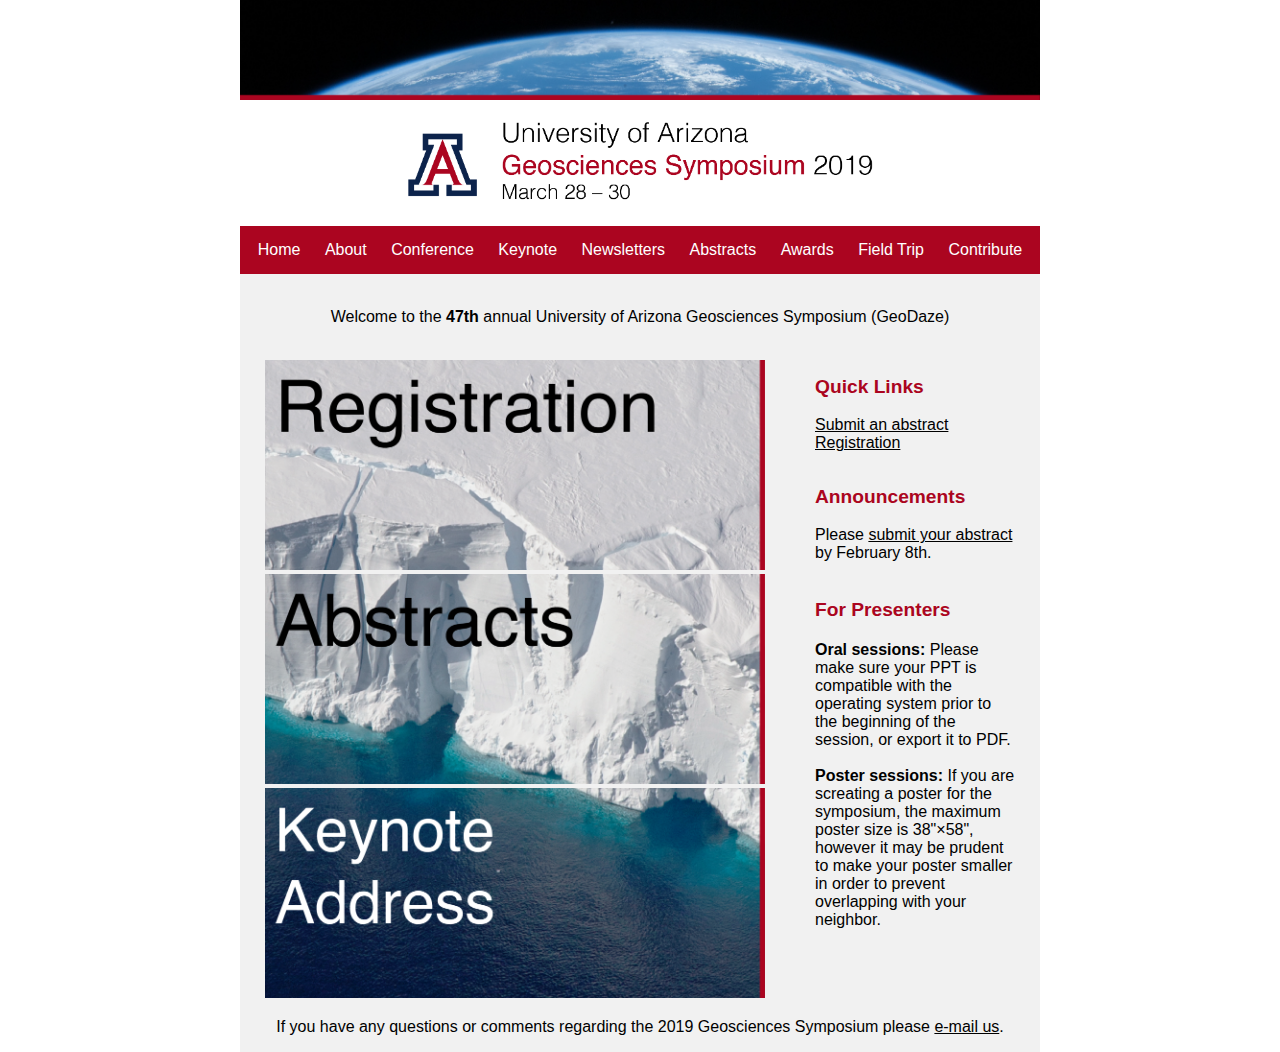
<file: index.html>
<!DOCTYPE html>
<html>
  <head>
    <title>GeoDaze 2019</title>
    <link rel="icon" href="images/favicon.png">
    <meta charset="UTF-8">
    <meta name="keywords" content="university Arizona geophysics geosciences global seismology tectonics Tucson symposium GeoDaze 2019"/>
    <link rel="stylesheet" href="styles.css">
  </head>

  <div id="wrapper">
    <table width="800" border="0" cellspacing="0" cellpadding="0">
      <tr>
      	<td colspan="5"> <img src="images/18_banner.png" alt="UA Geoscience Symposium" width="800" border="0" /></td>
      </tr>
      <tr>
      	<td colspan="5"> <img src="images/18_header.png" alt="April 12-14" width="800" border="0" /></td>
      </tr>

      <tr style="background-color: var(--myred);">
      	<td width="25" height="0" colspan="1"></td>
      	<td width="500" colspan="1"></td>
      	<td width="50" colspan="1"></td>
      	<td width="200" colspan="1"></td>
      	<td width="25" colspan="1"></td>
      </tr>

      <tr style="background-color: var(--myred);">
      	<td width="800" height="10" valign="middle" colspan="5">
          <ul>
            <li><a href="index.html">Home</a></li>
            <li><a href="about.html">About</a></li>
            <li><a href="conference.html">Conference</a></li>
            <li><a href="keynote.html">Keynote</a></li>
            <li><a href="newsletters.html">Newsletters</a></li>
            <li><a href="abstracts.html">Abstracts</a></li>
            <li><a href="awards.html">Awards</a></li>
            <li><a href="fieldtrip.html">Field Trip</a></li>
            <li><a href="contribute.html">Contribute</a></li>
          </ul>
      	</td>
      </tr>

      <tr style="background-color: var(--mygray);">
      	<td colspan="5" rowspan="1" valign="top"><br>
          <p>Welcome to the <b>47th</b> annual University of Arizona Geosciences Symposium (GeoDaze)</p><br>
      	</td>
      </tr>
      <tr style="background-color: var(--mygray);">
      	<td colspan="1" rowspan "1" valign="top">
      	</td>
      	<td colspan="1" rowspan="1" valign="top" style="text-align: left;">
          <a href="https://docs.google.com/forms/d/e/1FAIpQLSeUO0b3mNeQ2wWhVIBxJXWhLzxVRH2YHEnRylY8JoM0tU9caQ/viewform?usp=sf_link"><img src="images/registration.png" alt="Newsletters" width="500" height="210" border="0" /></a>
          <a href="abstracts.html"><img src="images/18_submit.png" alt="Abstracts" width="500" height="210" border="0" /></a>
          <a href="speaker.html"><img src="images/18_keynote.png" alt="About our keynote speaker" width="500" height="210" border="0" /></a>
      	</td>
        <td colspan="1" rowspan "1" valign="top">
        </td>
      	<td colspan="1" rowspan="1" valign="top" style="text-align: left;">
          <p><b style="color: var(--myred); font-size: 120%;">Quick Links</b><br><br>
            <a href="abstracts.html">Submit an abstract</a><br>
            <a href="https://docs.google.com/forms/d/e/1FAIpQLSeUO0b3mNeQ2wWhVIBxJXWhLzxVRH2YHEnRylY8JoM0tU9caQ/viewform?usp=sf_link">Registration</a><br>
            <br>
          </p>
          <p><b style="color: var(--myred); font-size: 120%;">Announcements</b><br><br>
            Please <a href="abstracts.html">submit your abstract</a> by February 8th.<br>
            <br>
          </p>
          <p style="color: var(--myred); font-size: 120%;"><b>For Presenters</b></p>
          <p><b>Oral sessions:</b> Please make sure your PPT is compatible with the operating system prior to the beginning of the session, or export it to PDF.<br><br>
          <b>Poster sessions:</b> If you are screating a poster for the symposium, the maximum poster size is 38"&times;58", however it may be prudent to make your poster smaller in order to prevent overlapping with your neighbor.</p>
           <br>
      	</td>
      	<td colspan="1" rowspan "1" valign="top">
      	</td>
      </tr>
      <tr style="background-color: var(--mygray)">
      	<td colspan="5">
          <p>If you have any questions or comments regarding the 2019 Geosciences Symposium please <a href="mailto:hlkehoe@email.arizona.edu">e-mail us</a>.</p>
      	</td>
      </tr>
    </table>
  </div>
</html>
</file>
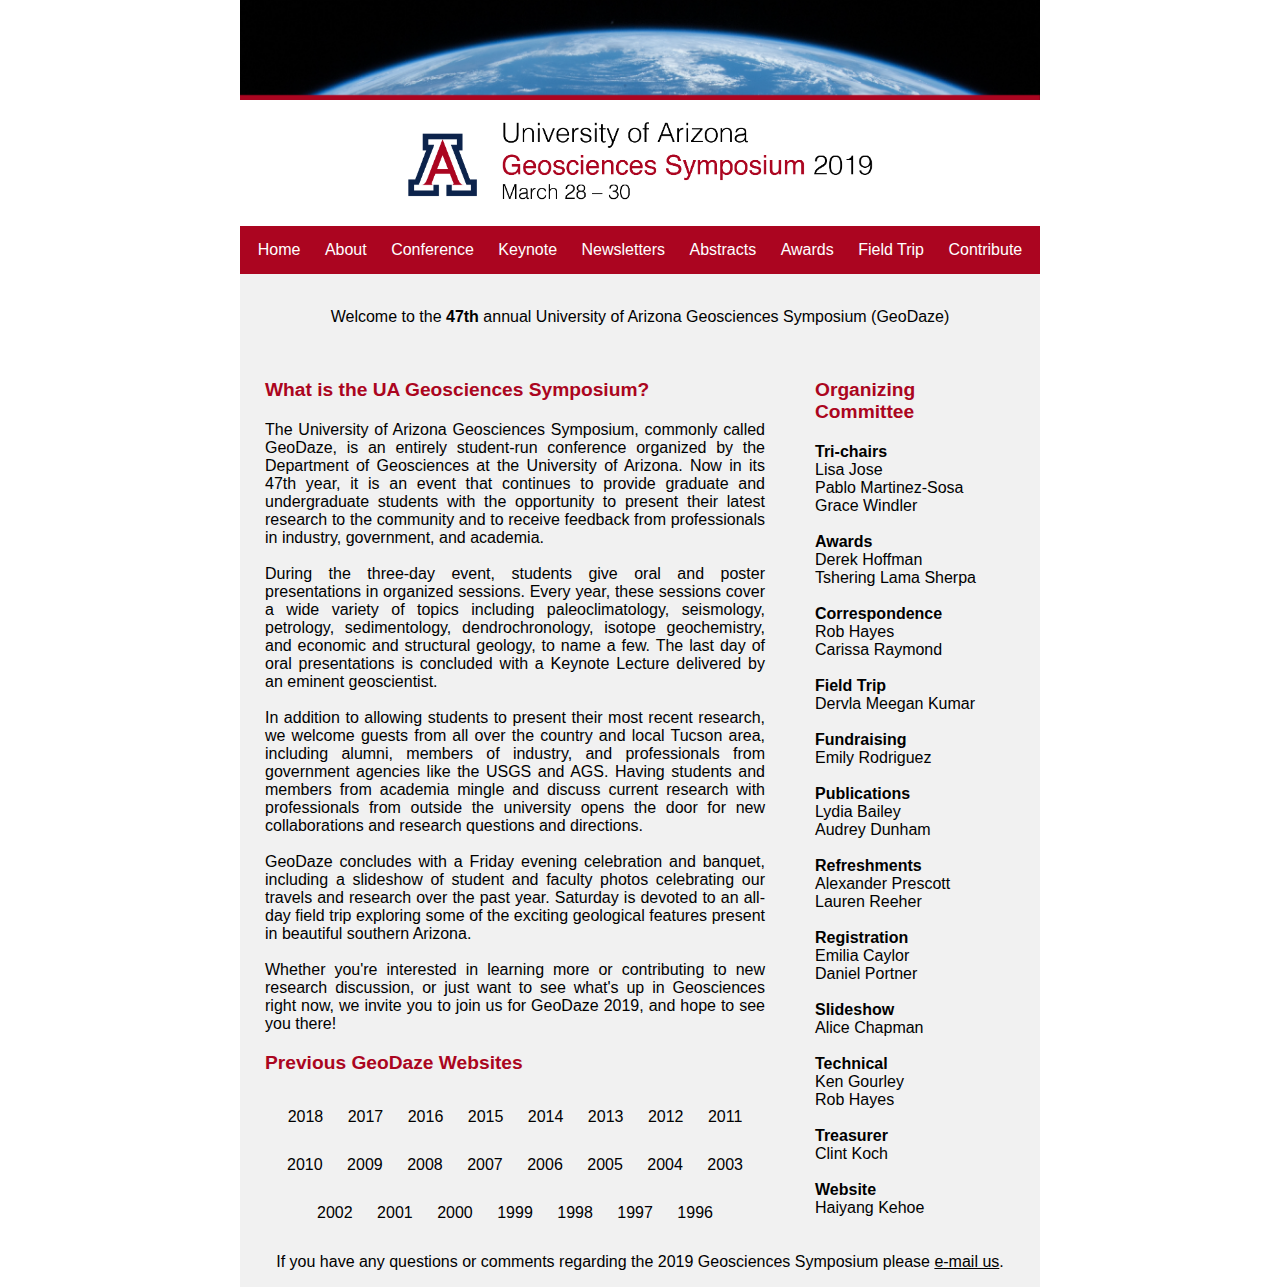
<file: about.html>
<!DOCTYPE html>
<html>
  <head>
    <title>GeoDaze 2019</title>
    <link rel="icon" href="images/favicon.png">
    <meta charset="UTF-8">
    <meta name="keywords" content="university Arizona geophysics geosciences global seismology tectonics Tucson symposium GeoDaze 2019"/>
    <link rel="stylesheet" href="styles.css">
  </head>

  <div id="wrapper">
    <table width="800" border="0" cellspacing="0" cellpadding="0">
      <tr>
      	<td colspan="5"> <img src="images/18_banner.png" alt="UA Geoscience Symposium" width="800" border="0" /></td>
      </tr>
      <tr>
      	<td colspan="5"> <img src="images/18_header.png" alt="April 12-14" width="800" border="0" /></td>
      </tr>

      <tr style="background-color: var(--myred);">
      	<td width="25" height="0" colspan="1"></td>
      	<td width="500" colspan="1"></td>
      	<td width="50" colspan="1"></td>
      	<td width="200" colspan="1"></td>
      	<td width="25" colspan="1"></td>
      </tr>

      <tr style="background-color: var(--myred);">
      	<td width="800" height="10" valign="middle" colspan="5">
          <ul>
            <li><a href="index.html">Home</a></li>
            <li><a href="about.html">About</a></li>
            <li><a href="conference.html">Conference</a></li>
            <li><a href="keynote.html">Keynote</a></li>
            <li><a href="newsletters.html">Newsletters</a></li>
            <li><a href="abstracts.html">Abstracts</a></li>
            <li><a href="awards.html">Awards</a></li>
            <li><a href="fieldtrip.html">Field Trip</a></li>
            <li><a href="contribute.html">Contribute</a></li>
          </ul>
      	</td>
      </tr>

      <tr style="background-color: var(--mygray);">
      	<td colspan="5" rowspan="1" valign="top"><br>
          <p>Welcome to the <b>47th</b> annual University of Arizona Geosciences Symposium (GeoDaze)</p><br>
      	</td>
      </tr>
      <tr style="background-color: var(--mygray);">
      	<td colspan="1" rowspan "1" valign="top">
      	</td>
      	<td colspan="1" rowspan="1" valign="top">
          <p style="color: var(--myred); font-size: 120%; text-align: left;"><b>What is the UA Geosciences Symposium?</b></p>
          <p style="text-align: justify;">The University of Arizona Geosciences Symposium, commonly called GeoDaze, is an entirely student-run conference organized by the Department of Geosciences at the University of Arizona. Now in its 47th year, it is an event that continues to provide graduate and undergraduate students with the opportunity to present their latest research to the community and to receive feedback from professionals in industry, government, and academia.<br><br>
          During the three-day event, students give oral and poster presentations in organized sessions. Every year, these sessions cover a wide variety of topics including paleoclimatology, seismology, petrology, sedimentology, dendrochronology, isotope geochemistry, and economic and structural geology, to name a few. The last day of oral presentations is concluded with a Keynote Lecture delivered by an eminent geoscientist.<!-- This year we are proud to host Dr. Isabel Monta&#241;ez, Professor and Chancellor's Leadership Professor at University of California, Davis and current President of the Geological Society of America, as our eminent keynote speaker.--><br><br>
          In addition to allowing students to present their most recent research, we welcome guests from all over the country and local Tucson area, including alumni, members of industry, and professionals from government agencies like the USGS and AGS. Having students and members from academia mingle and discuss current research with professionals from outside the university opens the door for new collaborations and research questions and directions.<br><br>
          GeoDaze concludes with a Friday evening celebration and banquet, including a slideshow of student and faculty photos celebrating our travels and research over the past year. Saturday is devoted to an all-day field trip exploring some of the exciting geological features present in beautiful southern Arizona.<br><br>
          Whether you're interested in learning more or contributing to new research discussion, or just want to see what's up in Geosciences right now, we invite you to join us for GeoDaze 2019, and hope to see you there!</p>
          <p style="color: var(--myred); font-size: 120%; text-align: left;"><b>Previous GeoDaze Websites</b></p>
            <ul style="background-color: var(--mygray);">
              <li><a style="color: black;" href="http://earth.geo.arizona.edu/18/">2018</a></li>
              <li><a style="color: black;" href="http://earth.geo.arizona.edu/17/">2017</a></li>
              <li><a style="color: black;" href="http://earth.geo.arizona.edu/16/">2016</a></li>
              <li><a style="color: black;" href="http://earth.geo.arizona.edu/15/">2015</a></li>
              <li><a style="color: black;" href="http://earth.geo.arizona.edu/14/">2014</a></li>
              <li><a style="color: black;" href="http://earth.geo.arizona.edu/13/">2013</a></li>
              <li><a style="color: black;" href="http://earth.geo.arizona.edu/12/">2012</a></li>
              <li><a style="color: black;" href="http://earth.geo.arizona.edu/11/">2011</a></li>
              <li><a style="color: black;" href="http://earth.geo.arizona.edu/10/">2010</a></li>
              <li><a style="color: black;" href="http://earth.geo.arizona.edu/09/">2009</a></li>
              <li><a style="color: black;" href="http://earth.geo.arizona.edu/08/">2008</a></li>
              <li><a style="color: black;" href="http://earth.geo.arizona.edu/07/">2007</a></li>
              <li><a style="color: black;" href="http://earth.geo.arizona.edu/06/">2006</a></li>
              <li><a style="color: black;" href="http://earth.geo.arizona.edu/05/">2005</a></li>
              <li><a style="color: black;" href="http://earth.geo.arizona.edu/04/">2004</a></li>
              <li><a style="color: black;" href="http://earth.geo.arizona.edu/03/">2003</a></li>
              <li><a style="color: black;" href="http://earth.geo.arizona.edu/02/">2002</a></li>
              <li><a style="color: black;" href="http://earth.geo.arizona.edu/01/">2001</a></li>
              <li><a style="color: black;" href="http://earth.geo.arizona.edu/00/">2000</a></li>
              <li><a style="color: black;" href="http://earth.geo.arizona.edu/99/">1999</a></li>
              <li><a style="color: black;" href="http://earth.geo.arizona.edu/98/">1998</a></li>
              <li><a style="color: black;" href="http://earth.geo.arizona.edu/97/">1997</a></li>
              <li><a style="color: black;" href="http://earth.geo.arizona.edu/96/">1996</a></li>
            </ul>
      	</td>
        <td colspan="1" rowspan "1" valign="top">
        </td>
      	<td colspan="1" rowspan="1" valign="top" style="text-align: left;">
          <p style="color: var(--myred); font-size: 120%; text-align: left;"><b>Organizing Committee</b></p>
          <p>
          <b>Tri-chairs</b><br>
          Lisa Jose<br>
          Pablo Martinez-Sosa<br>
          Grace Windler<br>
          <br>
          <b>Awards</b><br>
          Derek Hoffman<br>
          Tshering Lama Sherpa<br>
          <br>
          <b>Correspondence</b><br>
          Rob Hayes<br>
          Carissa Raymond<br>
          <br>
          <b>Field Trip</b><br>
          Dervla Meegan Kumar<br>
          <br>
          <b>Fundraising</b><br>
          Emily Rodriguez<br>
          <br>
          <b>Publications</b><br>
          Lydia Bailey<br>
          Audrey Dunham<br>
          <br>
          <b>Refreshments</b><br>
          Alexander Prescott<br>
          Lauren Reeher<br>
          <br>
          <b>Registration</b><br>
          Emilia Caylor<br>
          Daniel Portner<br>
          <br>
          <b>Slideshow</b><br>
          Alice Chapman<br>
          <br>
          <b>Technical</b><br>
          Ken Gourley<br>
          Rob Hayes<br>
          <br>
          <b>Treasurer</b><br>
          Clint Koch<br>
          <br>
          <b>Website</b><br>
          Haiyang Kehoe<br>
          </p>
        </td>
      	<td colspan="1" rowspan "1" valign="top">
      	</td>
      </tr>
      <tr style="background-color: var(--mygray)">
      	<td colspan="5">
          <p>If you have any questions or comments regarding the 2019 Geosciences Symposium please <a href="mailto:hlkehoe@email.arizona.edu">e-mail us</a>.</p>
      	</td>
      </tr>
    </table>
  </div>
</html>
</file>
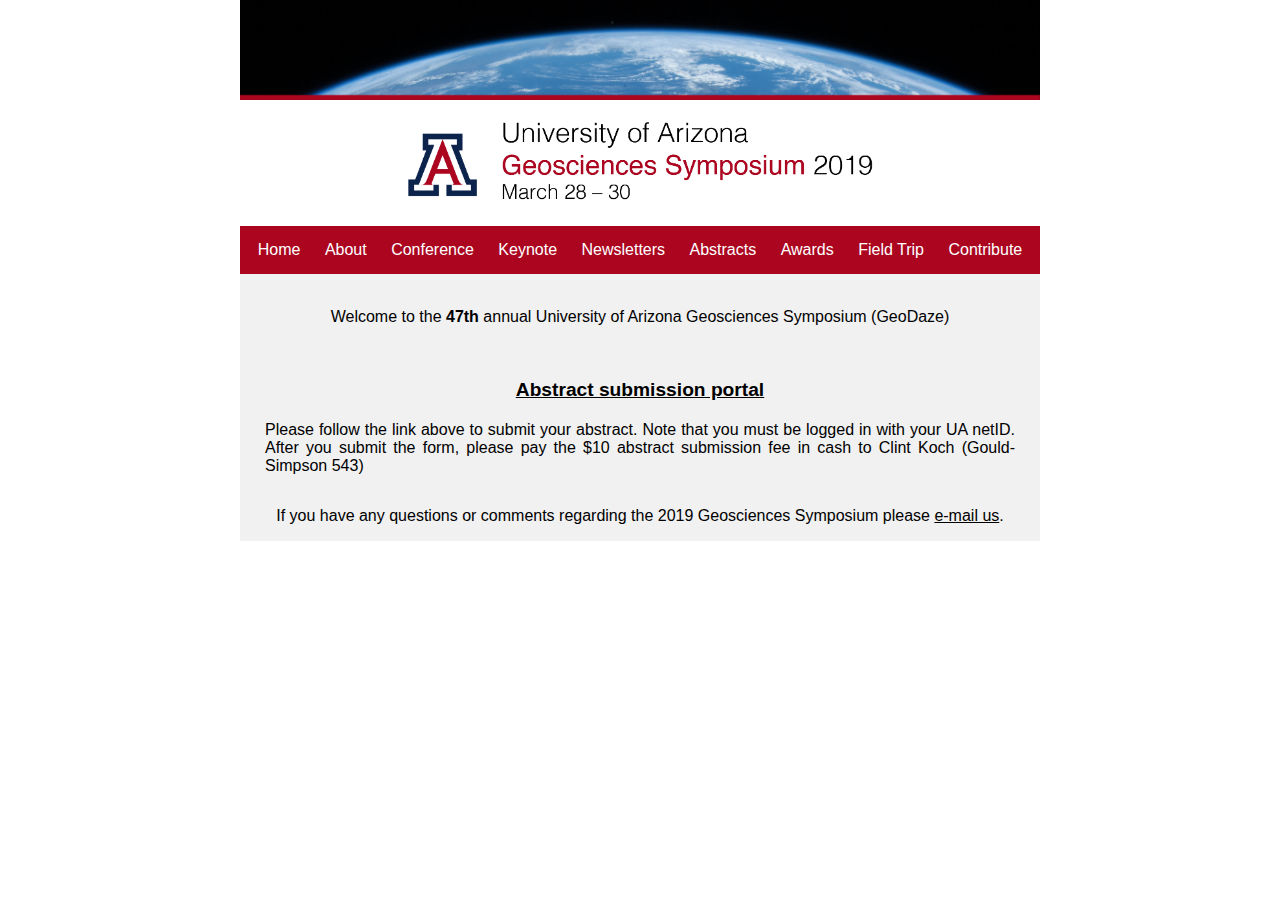
<file: abstracts.html>
<!DOCTYPE html>
<html>
  <head>
    <title>GeoDaze 2019</title>
    <link rel="icon" href="images/favicon.png">
    <meta charset="UTF-8">
    <meta name="keywords" content="university Arizona geophysics geosciences global seismology tectonics Tucson symposium GeoDaze 2019"/>
    <link rel="stylesheet" href="styles.css">
  </head>

  <div id="wrapper">
    <table width="800" border="0" cellspacing="0" cellpadding="0">
      <tr>
      	<td colspan="5"> <img src="images/18_banner.png" alt="UA Geoscience Symposium" width="800" border="0" /></td>
      </tr>
      <tr>
      	<td colspan="5"> <img src="images/18_header.png" alt="April 12-14" width="800" border="0" /></td>
      </tr>

      <tr style="background-color: var(--myred);">
      	<td width="25" height="0" colspan="1"></td>
      	<td width="500" colspan="1"></td>
      	<td width="50" colspan="1"></td>
      	<td width="200" colspan="1"></td>
      	<td width="25" colspan="1"></td>
      </tr>

      <tr style="background-color: var(--myred);">
      	<td width="800" height="10" valign="middle" colspan="5">
          <ul>
            <li><a href="index.html">Home</a></li>
            <li><a href="about.html">About</a></li>
            <li><a href="conference.html">Conference</a></li>
            <li><a href="keynote.html">Keynote</a></li>
            <li><a href="newsletters.html">Newsletters</a></li>
            <li><a href="abstracts.html">Abstracts</a></li>
            <li><a href="awards.html">Awards</a></li>
            <li><a href="fieldtrip.html">Field Trip</a></li>
            <li><a href="contribute.html">Contribute</a></li>
          </ul>
      	</td>
      </tr>

      <tr style="background-color: var(--mygray);">
      	<td colspan="5" rowspan="1" valign="top"><br>
          <p>Welcome to the <b>47th</b> annual University of Arizona Geosciences Symposium (GeoDaze)</p><br>
      	</td>
      </tr>
      <tr style="background-color: var(--mygray);">
      	<td colspan="1" rowspan "1" valign="top">
      	</td>
      	<td colspan="3" rowspan="1" valign="top">
          <!--<p style="color: var(--myred); font-size: 120%; text-align: center;"><b>The deadline for abstract submission has passed. The final schedule for oral and poster presentations can be found <a href="schedule.pdf">here</a></b></p>-->
          <p style="color: var(--myred); font-size: 120%; text-align: centered;"><b><a href="https://goo.gl/forms/RUzis7PeN4w4VrFl2">Abstract submission portal</a></b></p>
          <p style="text-align: justify;">Please follow the link above to submit your abstract. Note that you must be logged in with your UA netID. After you submit the form, please pay the $10 abstract submission fee in cash to Clint Koch (Gould-Simpson 543)</p>
      	</td>
        <td colspan="1" rowspan "1" valign="top">
        </td>
      	<td colspan="1" rowspan "1" valign="top">
      	</td>
      </tr>
      <tr style="background-color: var(--mygray)">
      	<td colspan="5">
          <p>If you have any questions or comments regarding the 2019 Geosciences Symposium please <a href="mailto:hlkehoe@email.arizona.edu">e-mail us</a>.</p>
      	</td>
      </tr>
    </table>
  </div>
</html>
</file>
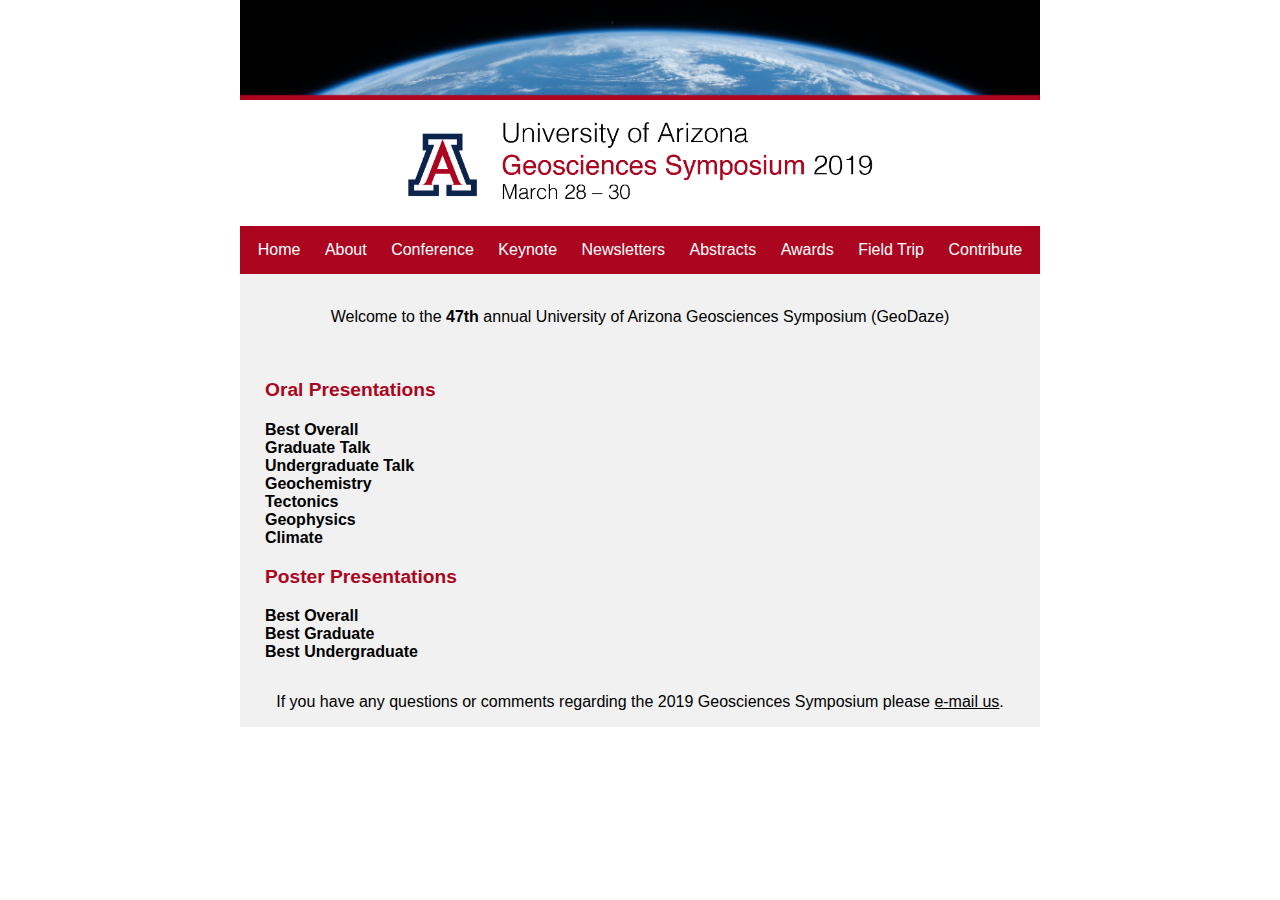
<file: awards.html>
<!DOCTYPE html>
<html>
  <head>
    <title>GeoDaze 2019</title>
    <link rel="icon" href="images/favicon.png">
    <meta charset="UTF-8">
    <meta name="keywords" content="university Arizona geophysics geosciences global seismology tectonics Tucson symposium GeoDaze 2019"/>
    <link rel="stylesheet" href="styles.css">
  </head>

  <div id="wrapper">
    <table width="800" border="0" cellspacing="0" cellpadding="0">
      <tr>
      	<td colspan="5"> <img src="images/18_banner.png" alt="UA Geoscience Symposium" width="800" border="0" /></td>
      </tr>
      <tr>
      	<td colspan="5"> <img src="images/18_header.png" alt="April 12-14" width="800" border="0" /></td>
      </tr>

      <tr style="background-color: var(--myred);">
      	<td width="25" height="0" colspan="1"></td>
      	<td width="500" colspan="1"></td>
      	<td width="50" colspan="1"></td>
      	<td width="200" colspan="1"></td>
      	<td width="25" colspan="1"></td>
      </tr>

      <tr style="background-color: var(--myred);">
      	<td width="800" height="10" valign="middle" colspan="5">
          <ul>
            <li><a href="index.html">Home</a></li>
            <li><a href="about.html">About</a></li>
            <li><a href="conference.html">Conference</a></li>
            <li><a href="keynote.html">Keynote</a></li>
            <li><a href="newsletters.html">Newsletters</a></li>
            <li><a href="abstracts.html">Abstracts</a></li>
            <li><a href="awards.html">Awards</a></li>
            <li><a href="fieldtrip.html">Field Trip</a></li>
            <li><a href="contribute.html">Contribute</a></li>
          </ul>
      	</td>
      </tr>

      <tr style="background-color: var(--mygray);">
      	<td colspan="5" rowspan="1" valign="top"><br>
          <p>Welcome to the <b>47th</b> annual University of Arizona Geosciences Symposium (GeoDaze)</p><br>
      	</td>
      </tr>
      <tr style="background-color: var(--mygray);">
      	<td colspan="1" rowspan "1" valign="top">
      	</td>
      	<td colspan="3" rowspan="1" valign="top">
          <!--<p style="color: var(--myred); font-size: 120%; text-align: left;"><b>Congratulations to the winners this year:</b></p>-->
          <p style="color: var(--myred); font-size: 120%; text-align: left;">
            <b>Oral Presentations</b><br>
          </p>
          <p style="text-align: left;">
            <b>Best Overall</b><br>
            <b>Graduate Talk</b><br>
            <b>Undergraduate Talk</b><br>
            <b>Geochemistry</b><br>
            <b>Tectonics</b><br>
            <b>Geophysics</b><br>
            <b>Climate</b><br>
          </p>
          <p style="color: var(--myred); font-size: 120%; text-align: left;">
            <b>Poster Presentations</b>
          <p style="text-align: left;">
            <b>Best Overall</b><br>
            <b>Best Graduate</b><br>
            <b>Best Undergraduate</b><br>
          </p>
      	</td>
        <td colspan="1" rowspan "1" valign="top">
        </td>
      	<td colspan="1" rowspan "1" valign="top">
      	</td>
      </tr>
      <tr style="background-color: var(--mygray)">
      	<td colspan="5">
          <p>If you have any questions or comments regarding the 2019 Geosciences Symposium please <a href="mailto:hlkehoe@email.arizona.edu">e-mail us</a>.</p>
      	</td>
      </tr>
    </table>
  </div>
</html>
</file>
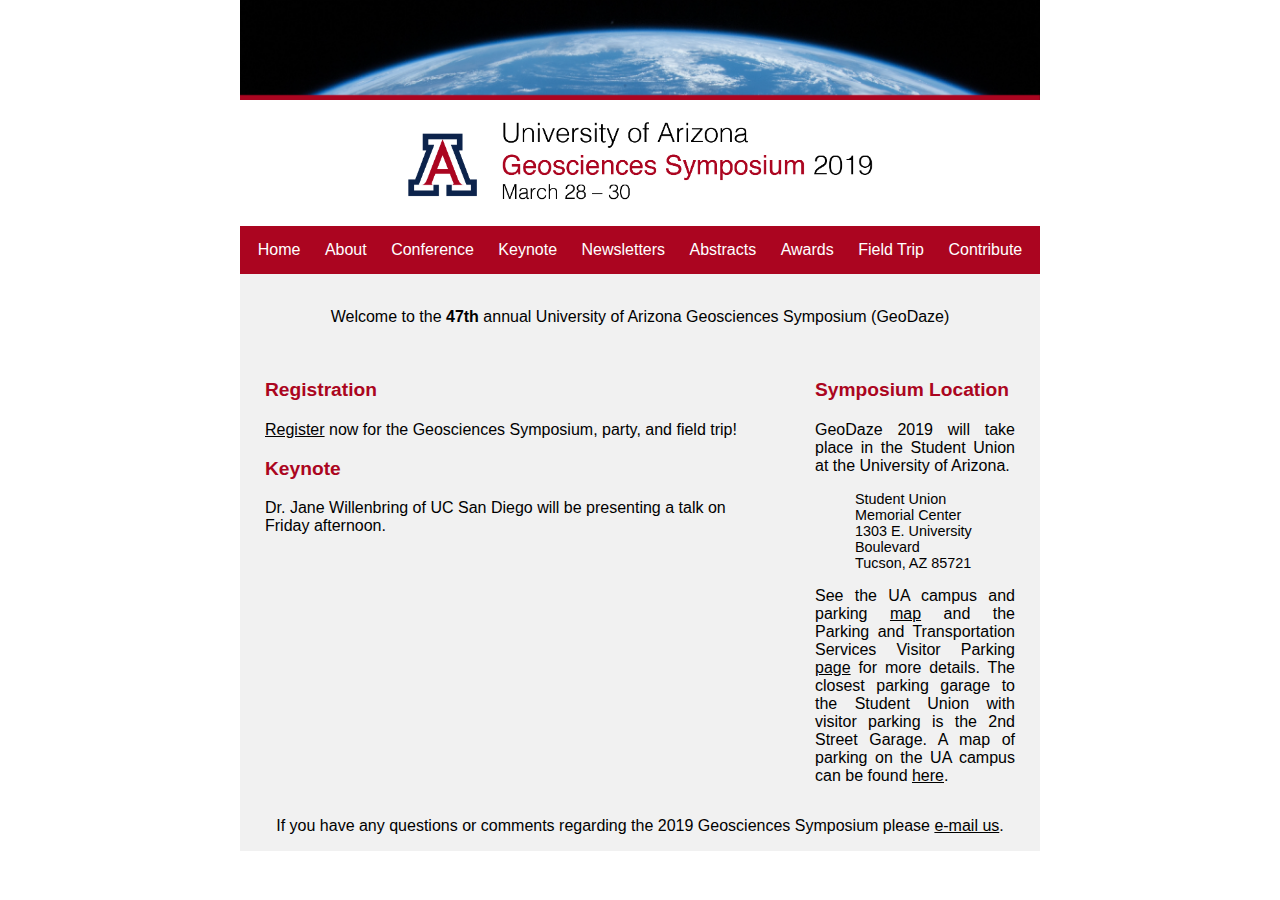
<file: conference.html>
<!DOCTYPE html>
<html>
  <head>
    <title>GeoDaze 2019</title>
    <link rel="icon" href="images/favicon.png">
    <meta charset="UTF-8">
    <meta name="keywords" content="university Arizona geophysics geosciences global seismology tectonics Tucson symposium GeoDaze 2019"/>
    <link rel="stylesheet" href="styles.css">
  </head>

  <div id="wrapper">
    <table width="800" border="0" cellspacing="0" cellpadding="0">
      <tr>
      	<td colspan="5"> <img src="images/18_banner.png" alt="UA Geoscience Symposium" width="800" border="0" /></td>
      </tr>
      <tr>
      	<td colspan="5"> <img src="images/18_header.png" alt="April 12-14" width="800" border="0" /></td>
      </tr>

      <tr style="background-color: var(--myred);">
      	<td width="25" height="0" colspan="1"></td>
      	<td width="500" colspan="1"></td>
      	<td width="50" colspan="1"></td>
      	<td width="200" colspan="1"></td>
      	<td width="25" colspan="1"></td>
      </tr>

      <tr style="background-color: var(--myred);">
      	<td width="800" height="10" valign="middle" colspan="5">
          <ul>
            <li><a href="index.html">Home</a></li>
            <li><a href="about.html">About</a></li>
            <li><a href="conference.html">Conference</a></li>
            <li><a href="keynote.html">Keynote</a></li>
            <li><a href="newsletters.html">Newsletters</a></li>
            <li><a href="abstracts.html">Abstracts</a></li>
            <li><a href="awards.html">Awards</a></li>
            <li><a href="fieldtrip.html">Field Trip</a></li>
            <li><a href="contribute.html">Contribute</a></li>
          </ul>
      	</td>
      </tr>

      <tr style="background-color: var(--mygray);">
      	<td colspan="5" rowspan="1" valign="top"><br>
          <p>Welcome to the <b>47th</b> annual University of Arizona Geosciences Symposium (GeoDaze)</p><br>
      	</td>
      </tr>
      <tr style="background-color: var(--mygray);">
      	<td colspan="1" rowspan "1" valign="top">
      	</td>
      	<td colspan="1" rowspan="1" valign="top">
 	  <!--
          <p style="color: var(--myred); font-size: 120%; text-align: left;"><b>Official Program</b></p> 
          <p style="text-align: left;">A copy of the conference program can be found <a href="program.pdf">here</a>.</p>
          -->
          <p style="color: var(--myred); font-size: 120%; text-align: left;"><b>Registration</b></p>
	  <p style="text-align: left;"><a href="https://docs.google.com/forms/d/e/1FAIpQLSeUO0b3mNeQ2wWhVIBxJXWhLzxVRH2YHEnRylY8JoM0tU9caQ/viewform?usp=sf_link">Register</a> now for the Geosciences Symposium, party, and field trip!</p>
 	  <p style="color: var(--myred); font-size: 120%; text-align: left;"><b>Keynote</b></p> 
          <p style="text-align: left;">Dr. Jane Willenbring of UC San Diego will be presenting a talk on Friday afternoon.</p>
          <!--
          <p style="color: var(--myred); font-size: 120%; text-align: left;"><b>Schedule of Events</b></p>
          <p style="text-align: left;">
            To be announced
            <b><u>Thursday, April 12</u></b>
	    <br>Registration in Santa Rita Room
	    <br><b> 8:15 - 8:30</b>	Welcoming Remarks 
	    <br><b>8:30 - 10:30</b>	Session I: Geochemistry (South Ballroom)
	    <br><b>10:30 - 10:45</b>	Morning Break
	    <br><b>10:45 - 12:30</b>	Session II: Tectonics (South Ballroom)
	    <br><b>12:30 - 1:30</b>	Lunch Break
	    <br><b>1:30 - 4:00</b>	Poster Session (Santa Rita Room)
	    <br>End of Scientific Sessions
          </p>
          <p style="text-align: left;">
            <b><u>Friday, April 13</u></b>
            <br><b>8:15 - 9:30</b>	Session III: Geophysics
            <br><b>9:30 - 9:45</b>	Morning Break I
            <br><b>9:45 - 11:15</b>	Session IV: Climate Part I
            <br><b>11:15 - 11:30</b>	Morning Break II
            <br><b>11:30 - 12:30</b>	Session V: Climate Part II
            <br><b>12:30 - 2:30</b>	Lunch Break
            <br><b>2:30 - 3:30</b>	Keynote Lecture
            <br><b>3:30 - 4:30</b>	Awards Ceremony
            <br>End of Conference
          </p>
          <p style="text-align: left;">
            <b><u>Saturday, April 14</u></b></br>
            <b>8:00 am - 5:00 pm</b>	Field trip to USDA-ARS Walnut Gulch Experimental Watershed, Tombstone, AZ, led by Professor Jon Pelletier and USDA personnel Mark Nearing
          </p>
          -->
          <!--
          <p style="color: var(--myred); font-size: 120%; text-align: left;"><b>Program with Abstracts</b></p>
          <p style="text-align: left;"><a href="schedule.pdf">Click here</a> for the detailed schedule of all oral and poster sessions. </p>
          -->
      	</td>
        <td colspan="1" rowspan "1" valign="top">
        </td>
      	<td colspan="1" rowspan="1" valign="top" style="text-align: left;">
          <p style="color: var(--myred); font-size: 120%; text-align: left;"><b>Symposium Location</b></p>
          <p style="text-align: justify;">GeoDaze 2019 will take place in the Student Union at the University of Arizona.</p>
          <blockquote style="font-size: 90%;">
            Student Union Memorial Center<br>
            1303 E. University Boulevard<br>
            Tucson, AZ 85721</blockquote>
          <p style="text-align: justify;">See the UA campus and parking <a href="http://www.arizona.edu/maps">map</a> and the Parking and Transportation Services Visitor Parking <a href="http://parking.arizona.edu/visitors/">page</a> for more details. The closest parking garage to the Student Union with visitor parking is the 2nd Street Garage. A map of parking on the UA campus can be found <a href="http://parking.arizona.edu/pdf/maps/campus.pdf">here</a>.</p>
          <!--
          <p style="color: var(--myred); font-size: 120%; text-align: left;"><b>Party Location</b></p>
          <p style="text-align: justify;">Professor Susan Beck and Professor Emeritus George Zandt will be hosting the GeoDaze party.</p>
          -->
        </td>
      	<td colspan="1" rowspan "1" valign="top">
      	</td>
      </tr>
      <tr style="background-color: var(--mygray)">
      	<td colspan="5">
          <p>If you have any questions or comments regarding the 2019 Geosciences Symposium please <a href="mailto:hlkehoe@email.arizona.edu">e-mail us</a>.</p>
      	</td>
      </tr>
    </table>
  </div>
</html>
</file>
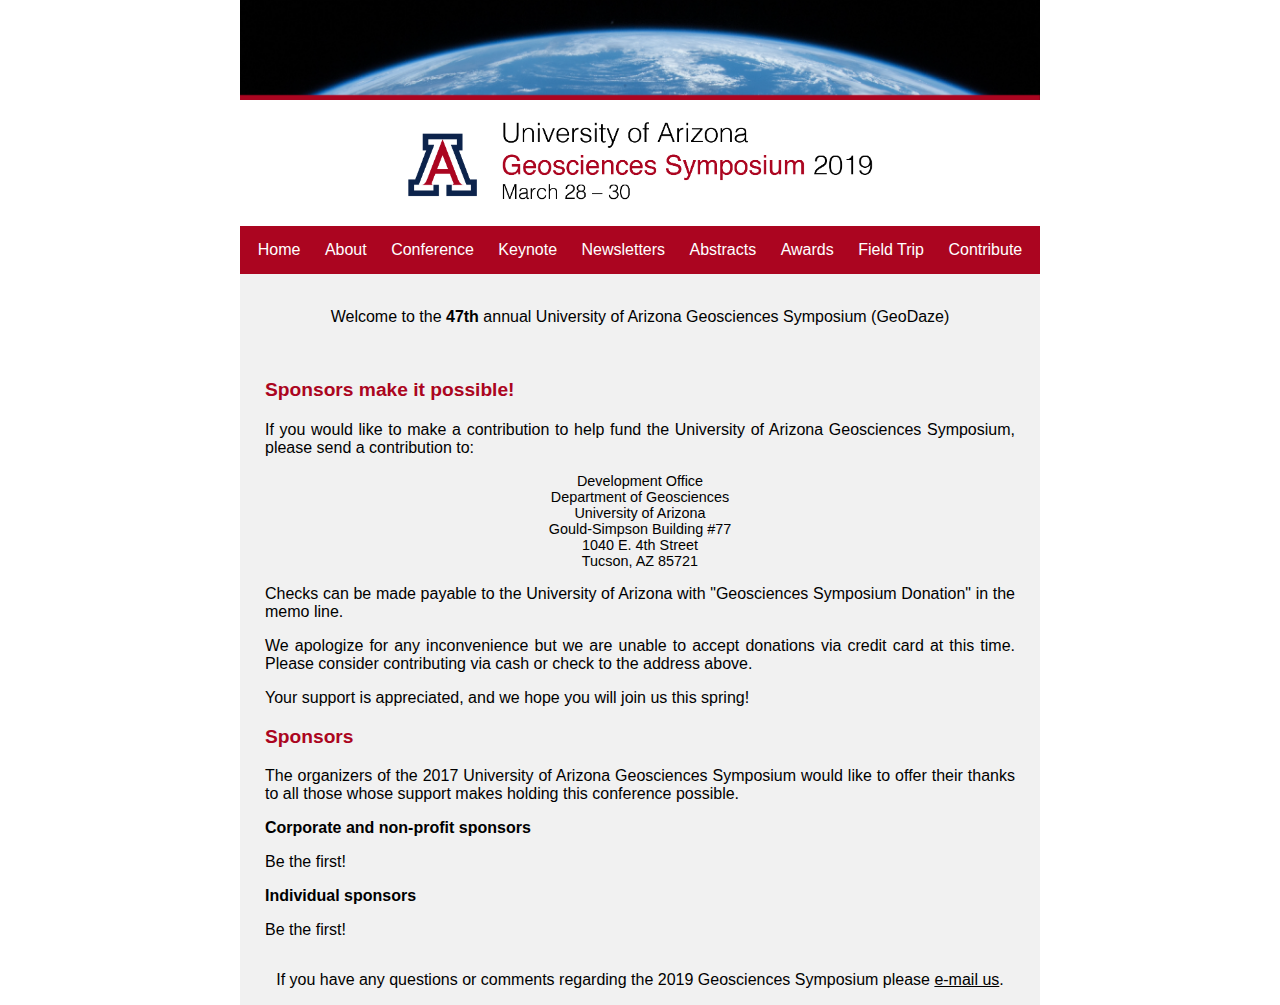
<file: contribute.html>
<!DOCTYPE html>
<html>
  <head>
    <title>GeoDaze 2019</title>
    <link rel="icon" href="images/favicon.png">
    <meta charset="UTF-8">
    <meta name="keywords" content="university Arizona geophysics geosciences global seismology tectonics Tucson symposium GeoDaze 2019"/>
    <link rel="stylesheet" href="styles.css">
  </head>

  <div id="wrapper">
    <table width="800" border="0" cellspacing="0" cellpadding="0">
      <tr>
      	<td colspan="5"> <img src="images/18_banner.png" alt="UA Geoscience Symposium" width="800" border="0" /></td>
      </tr>
      <tr>
      	<td colspan="5"> <img src="images/18_header.png" alt="April 12-14" width="800" border="0" /></td>
      </tr>

      <tr style="background-color: var(--myred);">
      	<td width="25" height="0" colspan="1"></td>
      	<td width="500" colspan="1"></td>
      	<td width="50" colspan="1"></td>
      	<td width="200" colspan="1"></td>
      	<td width="25" colspan="1"></td>
      </tr>

      <tr style="background-color: var(--myred);">
      	<td width="800" height="10" valign="middle" colspan="5">
          <ul>
            <li><a href="index.html">Home</a></li>
            <li><a href="about.html">About</a></li>
            <li><a href="conference.html">Conference</a></li>
            <li><a href="keynote.html">Keynote</a></li>
            <li><a href="newsletters.html">Newsletters</a></li>
            <li><a href="abstracts.html">Abstracts</a></li>
            <li><a href="awards.html">Awards</a></li>
            <li><a href="fieldtrip.html">Field Trip</a></li>
            <li><a href="contribute.html">Contribute</a></li>
          </ul>
      	</td>
      </tr>

      <tr style="background-color: var(--mygray);">
      	<td colspan="5" rowspan="1" valign="top"><br>
          <p>Welcome to the <b>47th</b> annual University of Arizona Geosciences Symposium (GeoDaze)</p><br>
      	</td>
      </tr>
      <tr style="background-color: var(--mygray);">
      	<td colspan="1" rowspan "1" valign="top">
      	</td>
      	<td colspan="3" rowspan="1" valign="top">
          <p style="color: var(--myred); font-size: 120%; text-align: left;"><b>Sponsors make it possible!</b><br>
          <p style="text-align: justify;">If you would like to make a contribution to help fund the University of Arizona Geosciences Symposium, please send a contribution to:</p>
            <blockquote style="font-size: 90%;">
            Development Office<br>
            Department of Geosciences<br>
            University of Arizona<br>
            Gould-Simpson Building #77<br>
            1040 E. 4th Street<br>
            Tucson, AZ 85721</blockquote>
          <p style="text-align: justify;">Checks can be made payable to the University of Arizona with "Geosciences Symposium Donation" in the memo line.</p>
          <p style="text-align: justify;">We apologize for any inconvenience but we are unable to accept donations via credit card at this time. Please consider contributing via cash or check to the address above.</p>
          <p style="text-align: justify;">Your support is appreciated, and we hope you will join us this spring!</p>
          <p style="color: var(--myred); font-size: 120%; text-align: left;"><b>Sponsors</b></p>
          <p style="text-align: justify;">The organizers of the 2017 University of Arizona Geosciences Symposium would like to offer their thanks to all those whose support makes holding this conference possible.</p>
          <p style="text-align: left;"><b>Corporate and non-profit sponsors</b></p>
          <p style="text-align: left;">Be the first!</p>
          <p style="text-align: left;"><b>Individual sponsors</b></p>
          <p style="text-align: left;">Be the first!</p>
      	</td>
        <td colspan="1" rowspan "1" valign="top">
        </td>
      	<td colspan="1" rowspan "1" valign="top">
      	</td>
      </tr>
      <tr style="background-color: var(--mygray)">
      	<td colspan="5">
          <p>If you have any questions or comments regarding the 2019 Geosciences Symposium please <a href="mailto:hlkehoe@email.arizona.edu">e-mail us</a>.</p>
      	</td>
      </tr>
    </table>
  </div>
</html>
</file>
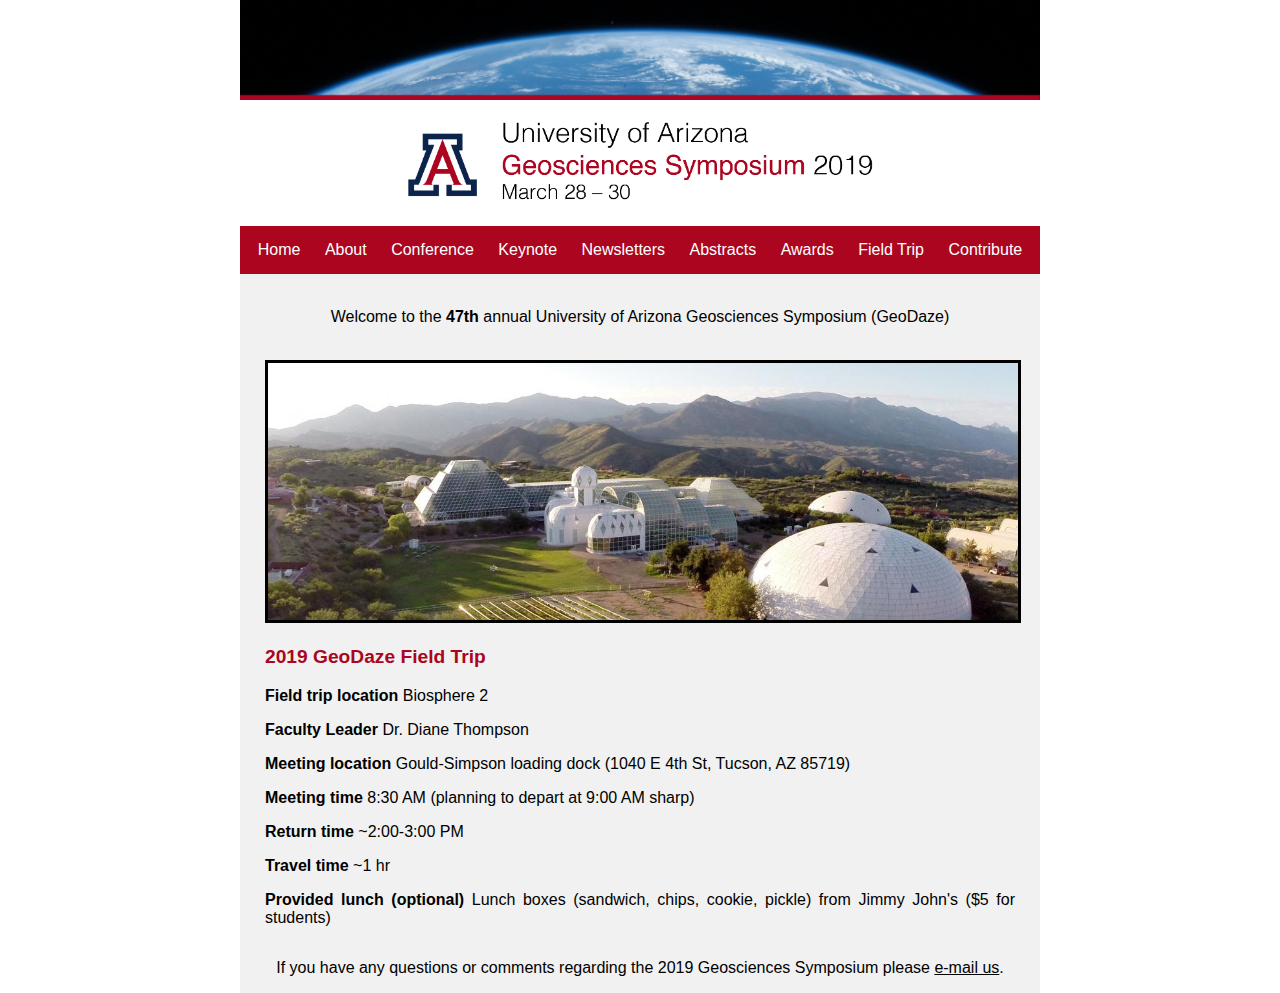
<file: fieldtrip.html>
<!DOCTYPE html>
<html>
  <head>
    <title>GeoDaze 2019</title>
    <link rel="icon" href="images/favicon.png">
    <meta charset="UTF-8">
    <meta name="keywords" content="university Arizona geophysics geosciences global seismology tectonics Tucson symposium GeoDaze 2019"/>
    <link rel="stylesheet" href="styles.css">
  </head>

  <div id="wrapper">
    <table width="800" border="0" cellspacing="0" cellpadding="0">
      <tr>
      	<td colspan="5"> <img src="images/18_banner.png" alt="UA Geoscience Symposium" width="800" border="0" /></td>
      </tr>
      <tr>
      	<td colspan="5"> <img src="images/18_header.png" alt="April 12-14" width="800" border="0" /></td>
      </tr>

      <tr style="background-color: var(--myred);">
      	<td width="25" height="0" colspan="1"></td>
      	<td width="500" colspan="1"></td>
      	<td width="50" colspan="1"></td>
      	<td width="200" colspan="1"></td>
      	<td width="25" colspan="1"></td>
      </tr>

      <tr style="background-color: var(--myred);">
      	<td width="800" height="10" valign="middle" colspan="5">
          <ul>
            <li><a href="index.html">Home</a></li>
            <li><a href="about.html">About</a></li>
            <li><a href="conference.html">Conference</a></li>
            <li><a href="keynote.html">Keynote</a></li>
            <li><a href="newsletters.html">Newsletters</a></li>
            <li><a href="abstracts.html">Abstracts</a></li>
            <li><a href="awards.html">Awards</a></li>
            <li><a href="fieldtrip.html">Field Trip</a></li>
            <li><a href="contribute.html">Contribute</a></li>
          </ul>
      	</td>
      </tr>

      <tr style="background-color: var(--mygray);">
      	<td colspan="5" rowspan="1" valign="top"><br>
          <p>Welcome to the <b>47th</b> annual University of Arizona Geosciences Symposium (GeoDaze)</p><br>
      	</td>
      </tr>
      <tr style="background-color: var(--mygray);">
      	<td colspan="1" rowspan "1" valign="top">
      	</td>
      	<td colspan="3" rowspan="1" valign="top">
          <img src="images/biosphere2.jpg" width="100%" border="3%">
          <p style="color: var(--myred); font-size: 120%; text-align: left;"><b>2019 GeoDaze Field Trip</b></p>
          <p style="text-align: justify;"><b>Field trip location</b> Biosphere 2</p>
          <p style="text-align: justify;"><b>Faculty Leader</b> Dr. Diane Thompson</p>
          <p style="text-align: justify;"><b>Meeting location</b> Gould-Simpson loading dock (1040 E 4th St, Tucson, AZ 85719)</p>
          <p style="text-align: justify;"><b>Meeting time</b> 8:30 AM (planning to depart at 9:00 AM sharp)</p>
          <p style="text-align: justify;"><b>Return time</b> ~2:00-3:00 PM</p>
          <p style="text-align: justify;"><b>Travel time</b> ~1 hr</p>
          <p style="text-align: justify;"><b>Provided lunch (optional)</b> Lunch boxes (sandwich, chips, cookie, pickle) from Jimmy John's ($5 for students)</p>
      	</td>
        <td colspan="1" rowspan "1" valign="top">
        </td>
      	<td colspan="1" rowspan "1" valign="top">
      	</td>
      </tr>
      <tr style="background-color: var(--mygray)">
      	<td colspan="5">
          <p>If you have any questions or comments regarding the 2019 Geosciences Symposium please <a href="mailto:hlkehoe@email.arizona.edu">e-mail us</a>.</p>
      	</td>
      </tr>
    </table>
  </div>
</html>
</file>
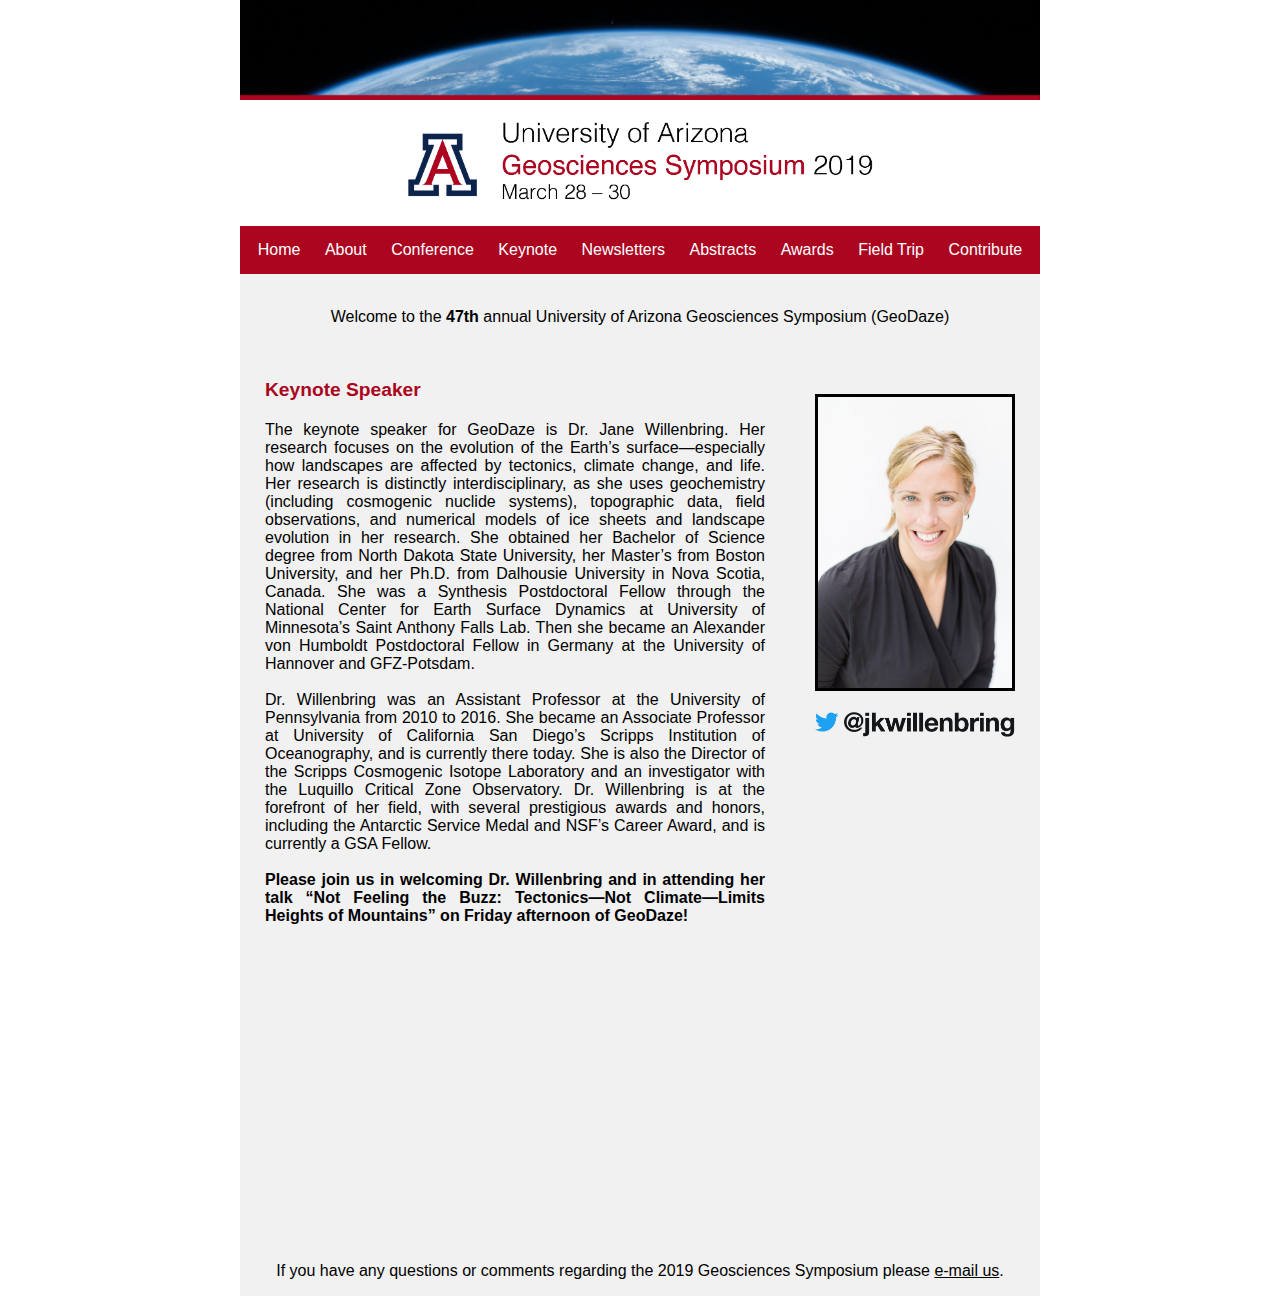
<file: keynote.html>
<!DOCTYPE html>
<html>
  <head>
    <title>GeoDaze 2019</title>
    <link rel="icon" href="images/favicon.png">
    <meta charset="UTF-8">
    <meta name="keywords" content="university Arizona geophysics geosciences global seismology tectonics Tucson symposium GeoDaze 2019"/>
    <link rel="stylesheet" href="styles.css">
  </head>

  <div id="wrapper">
    <table width="800" border="0" cellspacing="0" cellpadding="0">
      <tr>
      	<td colspan="5"> <img src="images/18_banner.png" alt="UA Geoscience Symposium" width="800" border="0" /></td>
      </tr>
      <tr>
      	<td colspan="5"> <img src="images/18_header.png" alt="April 12-14" width="800" border="0" /></td>
      </tr>

      <tr style="background-color: var(--myred);">
      	<td width="25" height="0" colspan="1"></td>
      	<td width="500" colspan="1"></td>
      	<td width="50" colspan="1"></td>
      	<td width="200" colspan="1"></td>
      	<td width="25" colspan="1"></td>
      </tr>

      <tr style="background-color: var(--myred);">
      	<td width="800" height="10" valign="middle" colspan="5">
          <ul>
            <li><a href="index.html">Home</a></li>
            <li><a href="about.html">About</a></li>
            <li><a href="conference.html">Conference</a></li>
            <li><a href="keynote.html">Keynote</a></li>
            <li><a href="newsletters.html">Newsletters</a></li>
            <li><a href="abstracts.html">Abstracts</a></li>
            <li><a href="awards.html">Awards</a></li>
            <li><a href="fieldtrip.html">Field Trip</a></li>
            <li><a href="contribute.html">Contribute</a></li>
          </ul>
      	</td>
      </tr>

      <tr style="background-color: var(--mygray);">
      	<td colspan="5" rowspan="1" valign="top"><br>
          <p>Welcome to the <b>47th</b> annual University of Arizona Geosciences Symposium (GeoDaze)</p><br>
      	</td>
      </tr>
      <tr style="background-color: var(--mygray);">
      	<td colspan="1" rowspan "1" valign="top">
      	</td>
      	<td colspan="1" rowspan="1" valign="top">
          <p style="color: var(--myred); font-size: 120%; text-align: left;"><b>Keynote Speaker</b></p>
          <p style="text-align: justify;">The keynote speaker for GeoDaze is Dr. Jane Willenbring. Her research focuses on the evolution of the Earth’s surface—especially how landscapes are affected by tectonics, climate change, and life. Her research is distinctly interdisciplinary, as she uses geochemistry (including cosmogenic nuclide systems), topographic data, field observations, and numerical models of ice sheets and landscape evolution in her research. She obtained her Bachelor of Science degree from North Dakota State University, her Master’s from Boston University, and her Ph.D. from Dalhousie University in Nova Scotia, Canada. She was a Synthesis Postdoctoral Fellow through the National Center for Earth Surface Dynamics at University of Minnesota’s Saint Anthony Falls Lab. Then she became an Alexander von Humboldt Postdoctoral Fellow in Germany at the University of Hannover and GFZ-Potsdam.<br><br>
          Dr. Willenbring was an Assistant Professor at the University of Pennsylvania from 2010 to 2016. She became an Associate Professor at University of California San Diego’s Scripps Institution of Oceanography, and is currently there today. She is also the Director of the Scripps Cosmogenic Isotope Laboratory and an investigator with the Luquillo Critical Zone Observatory. Dr. Willenbring is at the forefront of her field, with several prestigious awards and honors, including the Antarctic Service Medal and NSF’s Career Award, and is currently a GSA Fellow.<br><br>
          <b>Please join us in welcoming Dr. Willenbring and in attending her talk “Not Feeling the Buzz: Tectonics—Not Climate—Limits Heights of Mountains” on Friday afternoon of GeoDaze!</b><br><br>
          <iframe width="500" height="283" src="https://www.youtube.com/embed/x9Q1qkglCNk" frameborder="0" allow="accelerometer; autoplay; encrypted-media; gyroscope; picture-in-picture" allowfullscreen></iframe>
          </p>
        </td>
        <td colspan="1" rowspan "1" valign="top">
        </td>
        <td colspan="1" rowspan="1" valign="top" style="text-align: left;">
          <br style="line-height: 44px;">
          <p>
          <img src="images/janeheadshot.jpg" style="display: block; margin-left: auto; margin-right: auto; width: 97%;" border="3%">
          <br>
          <a href="https://twitter.com/jkwillenbring"><img src="images/jk_twitter.png" style="display: block; margin-left: auto; margin-right: auto; width: 100%;"></a><br>
        </td>
        <td colspan="1" rowspan "1" valign="top">
        </td>
      </tr>
      <tr style="background-color: var(--mygray)">
      	<td colspan="5">
          <p>If you have any questions or comments regarding the 2019 Geosciences Symposium please <a href="mailto:hlkehoe@email.arizona.edu">e-mail us</a>.</p>
      	</td>
      </tr>
    </table>
  </div>
</html>
</file>
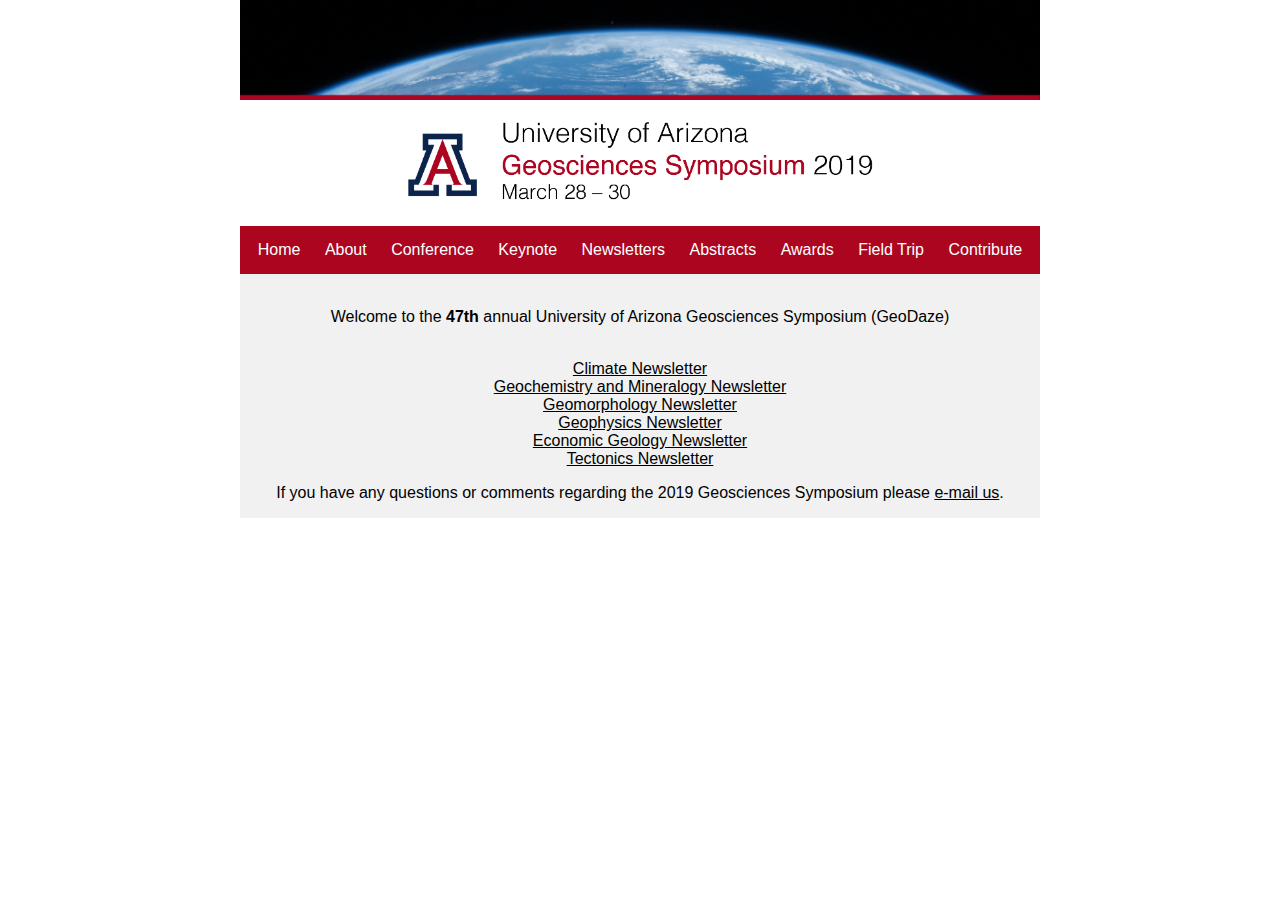
<file: newsletters.html>
<!DOCTYPE html>
<html>
  <head>
    <title>GeoDaze 2019</title>
    <link rel="icon" href="images/favicon.png">
    <meta charset="UTF-8">
    <meta name="keywords" content="university Arizona geophysics geosciences global seismology tectonics Tucson symposium GeoDaze 2019"/>
    <link rel="stylesheet" href="styles.css">
  </head>

  <div id="wrapper">
    <table width="800" border="0" cellspacing="0" cellpadding="0">
      <tr>
      	<td colspan="5"> <img src="images/18_banner.png" alt="UA Geoscience Symposium" width="800" border="0" /></td>
      </tr>
      <tr>
      	<td colspan="5"> <img src="images/18_header.png" alt="April 12-14" width="800" border="0" /></td>
      </tr>

      <tr style="background-color: var(--myred);">
      	<td width="25" height="0" colspan="1"></td>
      	<td width="500" colspan="1"></td>
      	<td width="50" colspan="1"></td>
      	<td width="200" colspan="1"></td>
      	<td width="25" colspan="1"></td>
      </tr>

      <tr style="background-color: var(--myred);">
      	<td width="800" height="10" valign="middle" colspan="5">
          <ul>
            <li><a href="index.html">Home</a></li>
            <li><a href="about.html">About</a></li>
            <li><a href="conference.html">Conference</a></li>
            <li><a href="keynote.html">Keynote</a></li>
            <li><a href="newsletters.html">Newsletters</a></li>
            <li><a href="abstracts.html">Abstracts</a></li>
            <li><a href="awards.html">Awards</a></li>
            <li><a href="fieldtrip.html">Field Trip</a></li>
            <li><a href="contribute.html">Contribute</a></li>
          </ul>
      	</td>
      </tr>

      <tr style="background-color: var(--mygray);">
      	<td colspan="5" rowspan="1" valign="top"><br>
          <p>Welcome to the <b>47th</b> annual University of Arizona Geosciences Symposium (GeoDaze)</p><br>
      	</td>
      </tr>
      <tr style="background-color: var(--mygray);">
      	<td colspan="1" rowspan "1" valign="top">
      	</td>
      	<td colspan="3" rowspan="1" valign="top">
          <a href="2018_Newsletter_Climate.pdf" target="_blank" style="text-align: justify;">Climate Newsletter</a><br>
          <a href="2018_Newsletter_GeochMin.pdf" target="_blank" style="text-align: justify;">Geochemistry and Mineralogy Newsletter</a><br>
          <a href="2018_Newsletter_Geomorph.pdf" target="_blank" style="text-align: justify;">Geomorphology Newsletter</a><br>
          <a href="2018_Newsletter_Geophysics.pdf" target="_blank" style="text-align: justify;">Geophysics Newsletter</a><br>
          <a href="2018_Newsletter_MinRes.png" target="_blank" style="text-align: justify;">Economic Geology Newsletter</a><br>
          <a href="2018_Newsletter_Tectonics.pdf" target="_blank" style="text-align: justify;">Tectonics Newsletter</a><br>
      	</td>
        <td colspan="1" rowspan "1" valign="top">
        </td>
      	<td colspan="1" rowspan "1" valign="top">
      	</td>
      </tr>
      <tr style="background-color: var(--mygray)">
      	<td colspan="5">
          <p>If you have any questions or comments regarding the 2019 Geosciences Symposium please <a href="mailto:hlkehoe@email.arizona.edu">e-mail us</a>.</p>
      	</td>
      </tr>
    </table>
  </div>
</html>
</file>
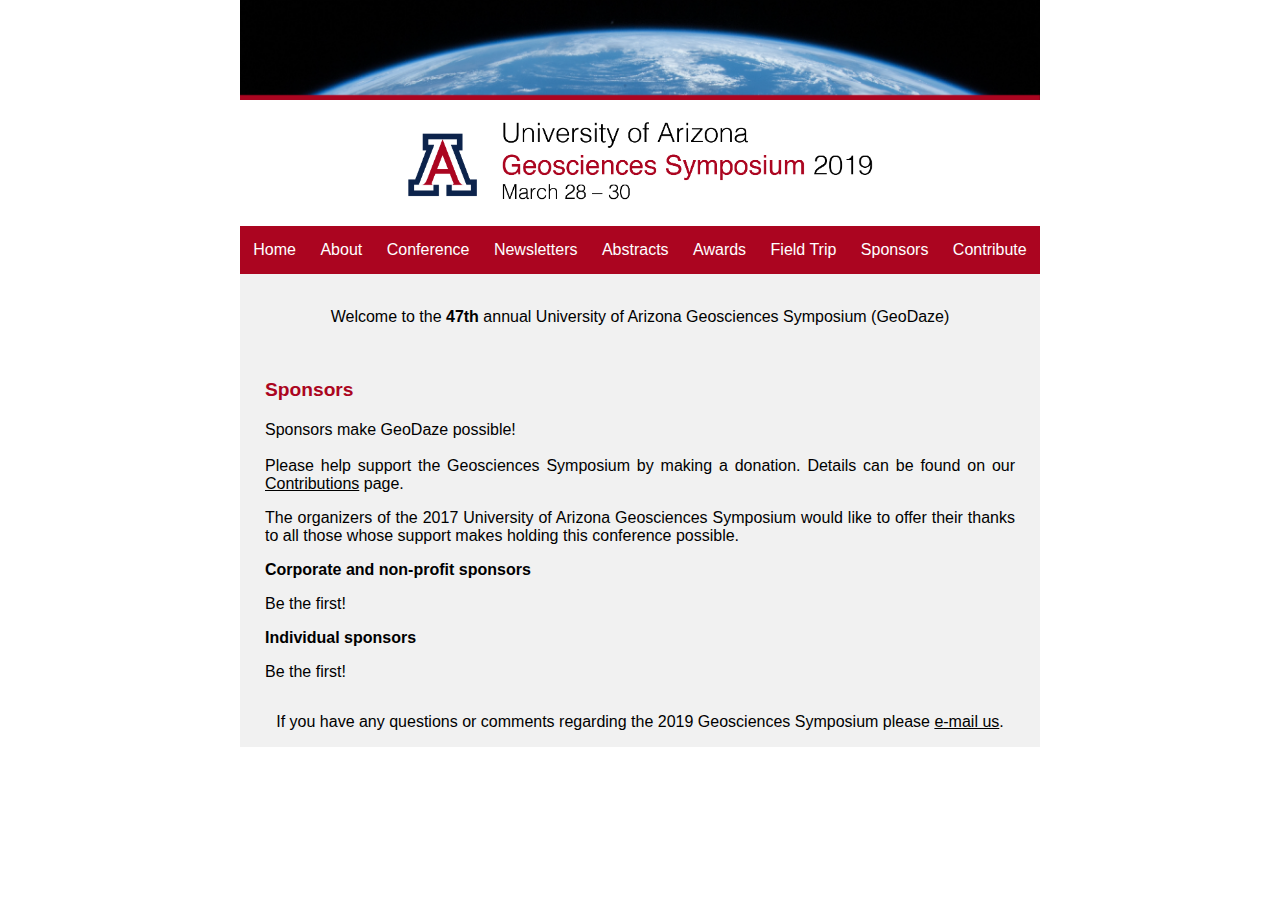
<file: sponsors.html>
<!DOCTYPE html>
<html>
  <head>
    <title>GeoDaze 2019</title>
    <link rel="icon" href="images/favicon.png">
    <meta charset="UTF-8">
    <meta name="keywords" content="university Arizona geophysics geosciences global seismology tectonics Tucson symposium GeoDaze 2019"/>
    <link rel="stylesheet" href="styles.css">
  </head>

  <div id="wrapper">
    <table width="800" border="0" cellspacing="0" cellpadding="0">
      <tr>
      	<td colspan="5"> <img src="images/18_banner.png" alt="UA Geoscience Symposium" width="800" border="0" /></td>
      </tr>
      <tr>
      	<td colspan="5"> <img src="images/18_header.png" alt="April 12-14" width="800" border="0" /></td>
      </tr>

      <tr style="background-color: var(--myred);">
      	<td width="25" height="0" colspan="1"></td>
      	<td width="500" colspan="1"></td>
      	<td width="50" colspan="1"></td>
      	<td width="200" colspan="1"></td>
      	<td width="25" colspan="1"></td>
      </tr>

      <tr style="background-color: var(--myred);">
      	<td width="800" height="10" valign="middle" colspan="5">
          <ul>
            <li><a href="index.html">Home</a></li>
            <li><a href="about.html">About</a></li>
            <li><a href="conference.html">Conference</a></li>
            <li><a href="newsletters.html">Newsletters</a></li>
            <li><a href="abstracts.html">Abstracts</a></li>
            <li><a href="awards.html">Awards</a></li>
            <li><a href="fieldtrip.html">Field Trip</a></li>
            <li><a href="sponsors.html">Sponsors</a></li>
            <li><a href="contribute.html">Contribute</a></li>
          </ul>
      	</td>
      </tr>

      <tr style="background-color: var(--mygray);">
      	<td colspan="5" rowspan="1" valign="top"><br>
          <p>Welcome to the <b>47th</b> annual University of Arizona Geosciences Symposium (GeoDaze)</p><br>
      	</td>
      </tr>
      <tr style="background-color: var(--mygray);">
      	<td colspan="1" rowspan "1" valign="top">
      	</td>
      	<td colspan="3" rowspan="1" valign="top">
          <p style="color: var(--myred); font-size: 120%; text-align: left;"><b>Sponsors</b></p>
          <p style="text-align: justify;">Sponsors make GeoDaze possible!<br><br>
          Please help support the Geosciences Symposium by making a donation. Details can be found on our <a href="contribute.html">Contributions</a> page.</p>
          <p style="text-align: justify;">The organizers of the 2017 University of Arizona Geosciences Symposium would like to offer their thanks to all those whose support makes holding this conference possible.</p>
          <p style="text-align: left;"><b>Corporate and non-profit sponsors</b></p>
          <p style="text-align: left;">Be the first!</p>
          <p style="text-align: left;"><b>Individual sponsors</b></p>
          <p style="text-align: left;">Be the first!</p>
      	</td>
        <td colspan="1" rowspan "1" valign="top">
        </td>
      	<td colspan="1" rowspan "1" valign="top">
      	</td>
      </tr>
      <tr style="background-color: var(--mygray)">
      	<td colspan="5">
          <p>If you have any questions or comments regarding the 2019 Geosciences Symposium please <a href="mailto:hlkehoe@email.arizona.edu">e-mail us</a>.</p>
      	</td>
      </tr>
    </table>
  </div>
</html>
</file>
<file: styles.css>
:root {
  --myblue: #0C234B;
  --myred: #AB0520;
  --mygray: #F1F1F1;
}

* {
  font-family: helvetica;
}

html {
  text-align: center;
}

body {
  margin: 0 auto;
}

a {
  text-decoration: underline;
  color: black;
}

a:hover{
  text-decoration: none;
  color: var(--myred);
}

li {
  display: inline-block;
  text-align: center;
}

li a {
  display: inline-block;
  color: white;
  text-align: center;
  padding: 15px 10px;
  text-decoration: none;
}

li a:hover {
  color: white;
  text-decoration: underline;
}

ul {
  list-style-type: none;
  margin: 0;
  padding: 0;
  overflow: hidden;
  background-color: var(--myred);
  width: 100%;
}

#wrapper {
  max-width: 800px;
  margin: 0 auto;
}
</file>
